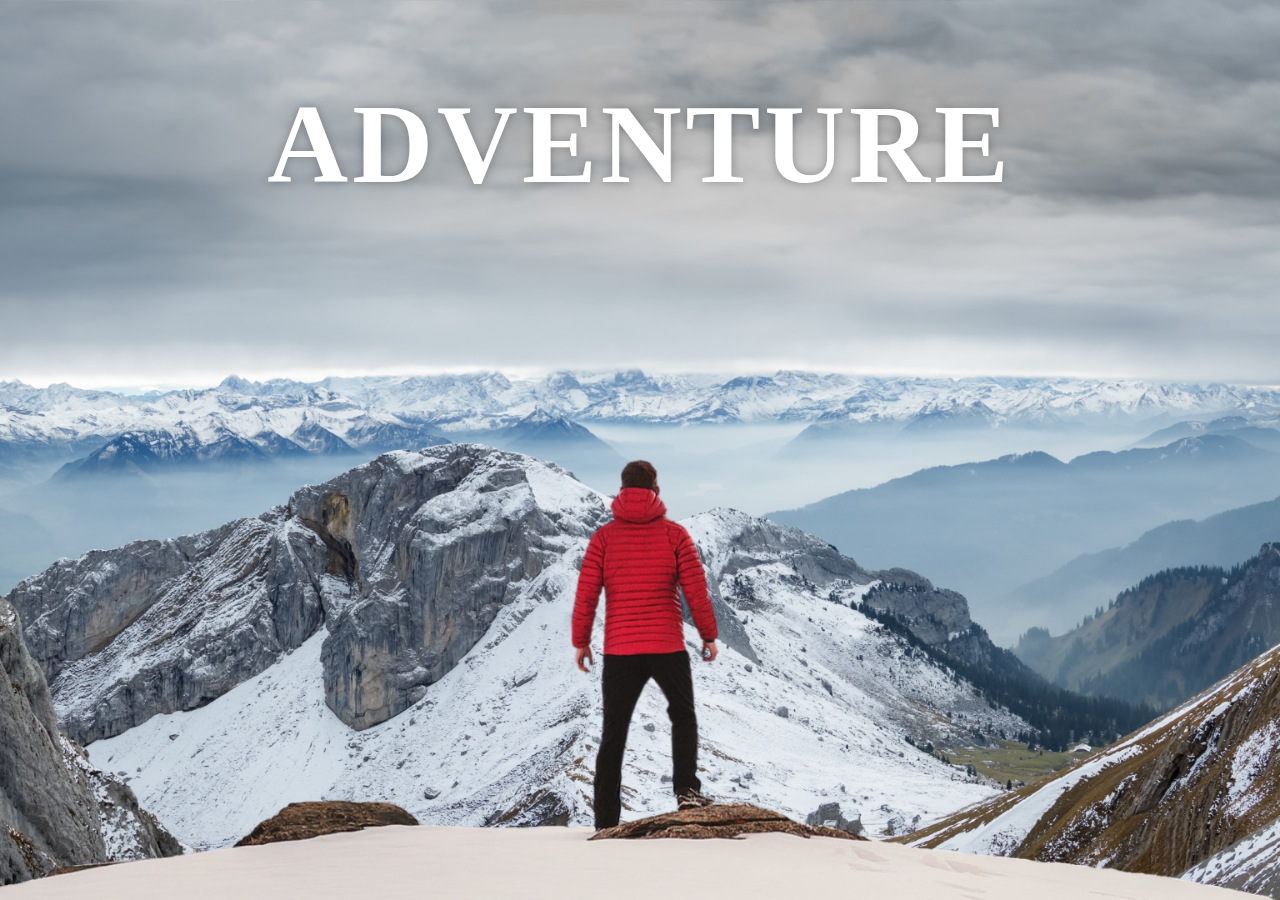
<file: index.html>
<!DOCTYPE html>
<html lang="en">
<head>
    <meta charset="UTF-8">
    <meta name="viewport" content="width=device-width, initial-scale=1.0">
    <title>Parallax Website</title>
    <link rel="shortcut icon" href="favicon.ico" type="image/x-icon">
    <link rel="stylesheet" href="./index.css">
</head>
<body>
    <div id="wrapper">
        <div class="container">
            <img src="./background.png" class ="background" alt="">
            <img src="./foreground.png"class ="foreground" alt="">
            <h1 class="head">ADVENTURE</h1>
        </div>
        <div id="section">
            <h1 class="secHead">Adventure Time</h1>
            <p class="text">
                One of the show's strengths lies in its ability to seamlessly shift between humor, heartwarming moments, and deep emotional exploration. "Adventure Time" delves into themes of friendship, identity, loss, and growth, all while maintaining an offbeat and surreal atmosphere. The characters themselves are richly developed, each with their quirks, backstories, and personal journeys.
                The show's unconventional storytelling format, often involving nonlinear narratives and dreamlike sequences, contributed to its distinctiveness. Its art style is characterized by simple yet expressive character designs, vibrant colors, and a charmingly quirky aesthetic that adds to its overall appeal.
                <br> <br>
                "Adventure Time" also boasts a vast and dedicated fanbase that appreciates its creativity, character depth, and the genuine connections it forms with its audience. The series has influenced pop culture with its catchphrases, memorable characters, and iconic moments.
            </p>
            <div class="bg bg1">
                <h2 class="desc">Biking</h2>
            </div>
            <p class="text">
                
                Biking, also known as cycling, is a popular recreational activity, sport, and mode of transportation that involves riding a bicycle—a two-wheeled vehicle powered by pedaling. Biking offers a range of benefits, from physical exercise and exploration to environmental friendliness and community engagement. It encompasses various forms, from leisurely rides in a park to competitive racing and long-distance touring.
                <br><br>
                <b>Health and Fitness</b>: <br>Biking is an excellent cardiovascular exercise that promotes physical fitness and overall well-being. It helps strengthen leg muscles, improve joint flexibility, and enhance cardiovascular health. Regular biking can also contribute to weight management and the reduction of stress.
                <br><br>
                <b>Environmentally Friendly</b>: <br>Biking is an eco-friendly mode of transportation that produces zero emissions and reduces the carbon footprint. It helps alleviate traffic congestion and contributes to cleaner air quality and a more sustainable urban environment.
            </p>
            <div class="bg bg2">
                <h2 class="desc">Para Gliding</h2>
            </div>
            <p class="text">
                Paragliding is an exhilarating adventure sport that allows individuals to experience the sensation of flying like a bird while suspended beneath a fabric wing. It combines the thrill of free flight with the serenity of soaring through the skies. Paragliding enthusiasts often describe it as a unique and liberating experience that provides a close connection to nature and a sense of freedom.
                <br> <br>
                <b>Safety and Training</b>: <br>Safety is paramount in paragliding, and proper training is essential for anyone interested in the sport. Learning from certified instructors helps individuals understand the equipment, meteorology, and flight techniques. Pilots are taught how to assess weather conditions, choose appropriate launch sites, and make informed decisions during flight.
                <br><br>
                <b>Equipment and Setup</b>: <br>Paragliding involves using a specially designed parachute-like wing that inflates with air to create lift. The wing is made of lightweight, strong materials and consists of multiple cells that hold the air. Pilots are securely harnessed to the wing using a harness that provides both comfort and safety. The equipment is portable and can be easily carried to launch sites.
            </p>
            <div class="bg bg3">
                <h2 class="desc">Surfing</h2>
            </div>
            <p class="text">
                Surfing is a dynamic water sport that involves riding ocean waves using a surfboard. It's a physically demanding and exhilarating activity that connects individuals with the power of the ocean and the thrill of riding its waves. Surfing has a rich cultural history and has evolved into a global lifestyle that emphasizes adventure, freedom, and a deep appreciation for the sea
                <br> <br>
                <b>Equipment and Gear</b>: <br>Central to surfing is the surfboard, which comes in various shapes and sizes to suit different wave conditions and skill levels. Modern surfboards are typically made from foam and covered with fiberglass, making them buoyant and maneuverable. Surfers also wear wetsuits to protect against cold water and provide some degree of padding for comfort.
                <br><br>
                <b>Riding the Waves</b>: <br>The goal of surfing is to catch and ride a wave as it breaks toward the shore. Surfers paddle out to the lineup, where they wait for the right wave to catch. Once a suitable wave is spotted, the surfer paddles quickly to match the wave's speed and then pops up onto the board using their arms and legs. Skillful balance and positioning are crucial as the surfer rides the wave, making adjustments to navigate the wave's face, perform maneuvers, and experience the thrill of the ride.
            </p>
        </div>
    </div>
</body>
</html>
</file>
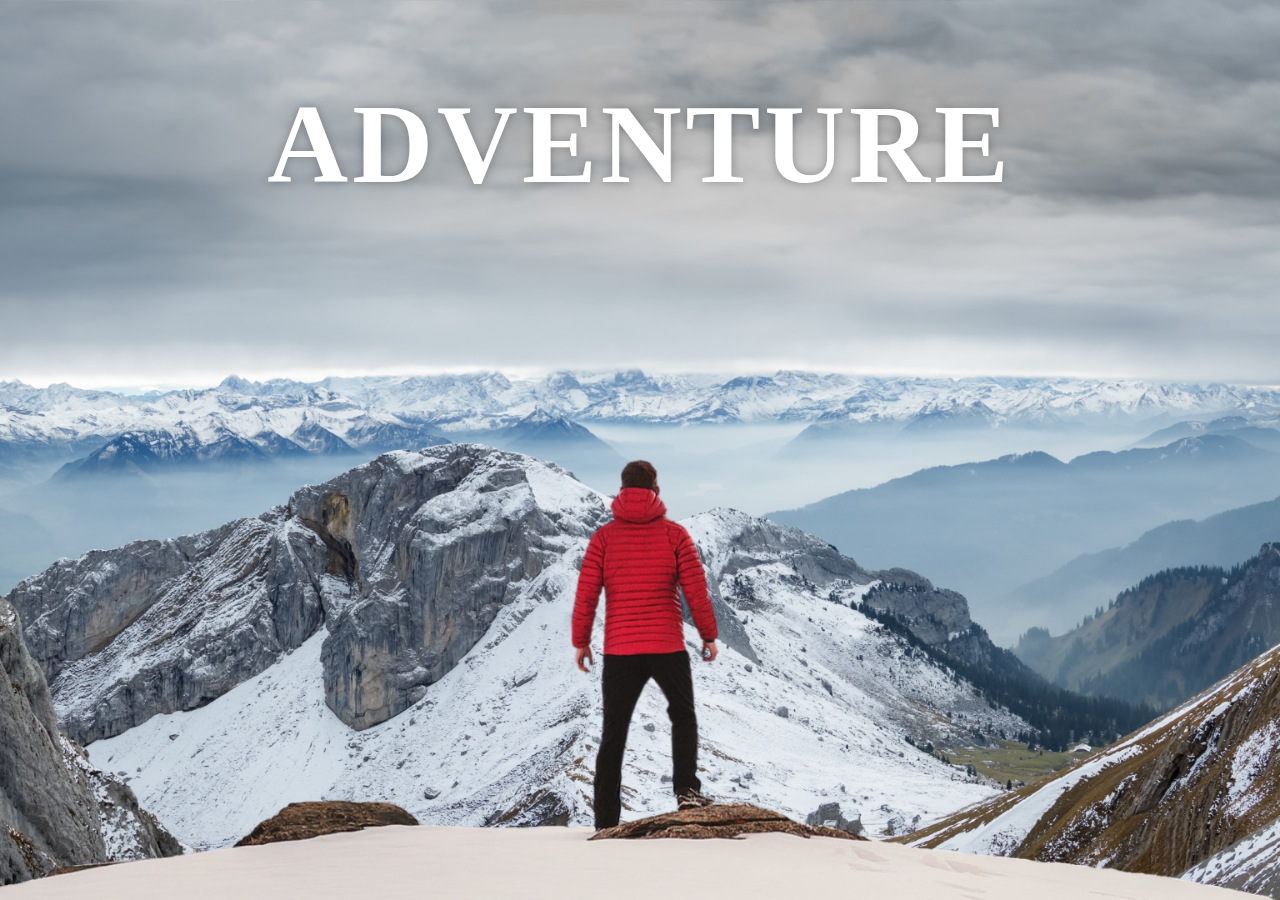
<file: main.html>
<!DOCTYPE html>
<html lang="en">
<head>
    <meta charset="UTF-8">
    <meta name="viewport" content="width=device-width, initial-scale=1.0">
    <title>Parallax Website</title>
    <link rel="stylesheet" href="main.css">
    <link rel="shortcut icon" href="favicon.ico" type="image/x-icon">
</head>
<body>
    <div id="wrapper">
        <div class="container">
            <img src="./background.png" class ="background" alt="">
            <img src="./foreground.png"class ="foreground" alt="">
            <h1 class="head">ADVENTURE</h1>
        </div>
        <div id="section">
            <h1 class="secHead">Adventure Time</h1>
            <p class="text">
                Lorem ipsum dolor sit amet consectetur, adipisicing elit. Qui necessitatibus commodi alias? Veritatis, eligendi nisi. Amet exercitationem, recusandae dolore corrupti laborum aperiam repellendus natus voluptatem quam atque aliquam beatae. Odit deserunt nisi optio eveniet? Aliquam possimus molestiae, ullam illum accusamus autem accusantium! Voluptate laboriosam eum saepe ex veritatis est? Numquam eaque autem labore provident dolorum, velit omnis mollitia eos adipisci!
                <br> <br>
                Lorem, ipsum dolor sit amet consectetur adipisicing elit. Ad, itaque hic tempore rem eveniet sed repudiandae molestiae magnam aut quod consequatur, harum, totam beatae fugiat ipsam? Explicabo, blanditiis quod similique fugiat fugit ea expedita deleniti doloribus, delectus perferendis, tempore amet maiores libero sapiente voluptatem reprehenderit? Illum alias commodi cupiditate corporis mollitia ab quaerat, ipsum est excepturi vitae a sunt optio.
            </p>
            <div class="bg bg1">
                <h2 class="desc">Biking</h2>
            </div>
            <p class="text">
                Lorem ipsum dolor sit amet consectetur, adipisicing elit. Qui necessitatibus commodi alias? Veritatis, eligendi nisi. Amet exercitationem, recusandae dolore corrupti laborum aperiam repellendus natus voluptatem quam atque aliquam beatae. Odit deserunt nisi optio eveniet? Aliquam possimus molestiae, ullam illum accusamus autem accusantium! Voluptate laboriosam eum saepe ex veritatis est? Numquam eaque autem labore provident dolorum, velit omnis mollitia eos adipisci!
                <br> <br>
                Lorem, ipsum dolor sit amet consectetur adipisicing elit. Ad, itaque hic tempore rem eveniet sed repudiandae molestiae magnam aut quod consequatur, harum, totam beatae fugiat ipsam? Explicabo, blanditiis quod similique fugiat fugit ea expedita deleniti doloribus, delectus perferendis, tempore amet maiores libero sapiente voluptatem reprehenderit? Illum alias commodi cupiditate corporis mollitia ab quaerat, ipsum est excepturi vitae a sunt optio.
            </p>
            <div class="bg bg2">
                <h2 class="desc">Para Gliding</h2>
            </div>
            <p class="text">
                Lorem ipsum dolor sit amet consectetur, adipisicing elit. Qui necessitatibus commodi alias? Veritatis, eligendi nisi. Amet exercitationem, recusandae dolore corrupti laborum aperiam repellendus natus voluptatem quam atque aliquam beatae. Odit deserunt nisi optio eveniet? Aliquam possimus molestiae, ullam illum accusamus autem accusantium! Voluptate laboriosam eum saepe ex veritatis est? Numquam eaque autem labore provident dolorum, velit omnis mollitia eos adipisci!
                <br> <br>
                Lorem, ipsum dolor sit amet consectetur adipisicing elit. Ad, itaque hic tempore rem eveniet sed repudiandae molestiae magnam aut quod consequatur, harum, totam beatae fugiat ipsam? Explicabo, blanditiis quod similique fugiat fugit ea expedita deleniti doloribus, delectus perferendis, tempore amet maiores libero sapiente voluptatem reprehenderit? Illum alias commodi cupiditate corporis mollitia ab quaerat, ipsum est excepturi vitae a sunt optio.
            </p>
            <div class="bg bg3">
                <h2 class="desc">Surfing</h2>
            </div>
            <p class="text">
                Lorem ipsum dolor sit amet consectetur, adipisicing elit. Qui necessitatibus commodi alias? Veritatis, eligendi nisi. Amet exercitationem, recusandae dolore corrupti laborum aperiam repellendus natus voluptatem quam atque aliquam beatae. Odit deserunt nisi optio eveniet? Aliquam possimus molestiae, ullam illum accusamus autem accusantium! Voluptate laboriosam eum saepe ex veritatis est? Numquam eaque autem labore provident dolorum, velit omnis mollitia eos adipisci!
                <br> <br>
                Lorem, ipsum dolor sit amet consectetur adipisicing elit. Ad, itaque hic tempore rem eveniet sed repudiandae molestiae magnam aut quod consequatur, harum, totam beatae fugiat ipsam? Explicabo, blanditiis quod similique fugiat fugit ea expedita deleniti doloribus, delectus perferendis, tempore amet maiores libero sapiente voluptatem reprehenderit? Illum alias commodi cupiditate corporis mollitia ab quaerat, ipsum est excepturi vitae a sunt optio.
            </p>
        </div>
    </div>
</body>
</html>
</file>
<file: index.css>
* {
    margin: 0;
    padding: 0;
    box-sizing: border-box;
}

#wrapper {
    height: 100vh;
    overflow-x: hidden;
    perspective: 10px;
}

.container {
    position: relative;
    height: 100%;
    display: flex;
    justify-content: center;
    align-items: center;
    transform-style: preserve-3d;
    z-index: -1;
}

.background {
    transform: translateZ(-40px) scale(5);
}

.foreground {
    transform: translateZ(-20px) scale(3);
}

.background,
.foreground {
    position: absolute;
    height: 100%;
    width: 100%;
    object-fit: cover;
    z-index: -1;
}

.head{
    position: absolute;
    top: 5rem;
    font-size: 7rem;
    letter-spacing: 4px;
    color: white;
    text-shadow: 0 0 10px rgba(0, 0, 0, 0.3);
}

#section {
    background-color: rgb(45, 45, 45);
    color: white;
    padding: 5rem 0;
}
.secHead{
    font-size: 5rem;
    padding: 0 10rem;
}

.desc{
    position: absolute;
    background-color: white;
    padding: 0.5rem  2.5rem;
    top: 50%;
    left: 43%;
    color: black;
    /* transform: translateX(-50%) translateX(-50%px); */
    font-size: 3.5rem;
}

.text{
    font-size: 1.5rem;
    padding: 0 10rem;
    margin: 5rem 0;
}

.bg{
    position: relative;
    width: 100%;
    background-attachment: fixed;
    background-position: center;
    background-size: cover;
    height: 500px;
}

.bg1{
    background-image: url(./sport-1.jpg);
}
.bg2{
    background-image: url(./sport-2.jpg);
}
.bg3{
    background-image: url(./sport-3.jpg);
}
</file>
<file: main.css>
* {
    margin: 0;
    padding: 0;
    box-sizing: border-box;
}

#wrapper {
    height: 100vh;
    overflow-x: hidden;
    perspective: 10px;
}

.container {
    position: relative;
    height: 100%;
    display: flex;
    justify-content: center;
    align-items: center;
    transform-style: preserve-3d;
    z-index: -1;
}

.background {
    transform: translateZ(-40px) scale(5);
}

.foreground {
    transform: translateZ(-20px) scale(3);
}

.background,
.foreground {
    position: absolute;
    height: 100%;
    width: 100%;
    object-fit: cover;
    z-index: -1;
}

.head{
    position: absolute;
    top: 5rem;
    font-size: 7rem;
    letter-spacing: 4px;
    color: white;
    text-shadow: 0 0 10px rgba(0, 0, 0, 0.3);
}

#section {
    background-color: rgb(45, 45, 45);
    color: white;
    padding: 5rem 0;
}
.secHead{
    font-size: 5rem;
    padding: 0 10rem;
}

.desc{
    position: absolute;
    background-color: white;
    padding: 0.5rem  2.5rem;
    top: 50%;
    left: 43%;
    color: black;
    /* transform: translateX(-50%) translateX(-50%px); */
    font-size: 3.5rem;
}

.text{
    font-size: 1.5rem;
    padding: 0 10rem;
    margin: 5rem 0;
}

.bg{
    position: relative;
    width: 100%;
    background-attachment: fixed;
    background-position: center;
    background-size: cover;
    height: 500px;
}

.bg1{
    background-image: url(./sport-1.jpg);
}
.bg2{
    background-image: url(./sport-2.jpg);
}
.bg3{
    background-image: url(./sport-3.jpg);
}
</file>
